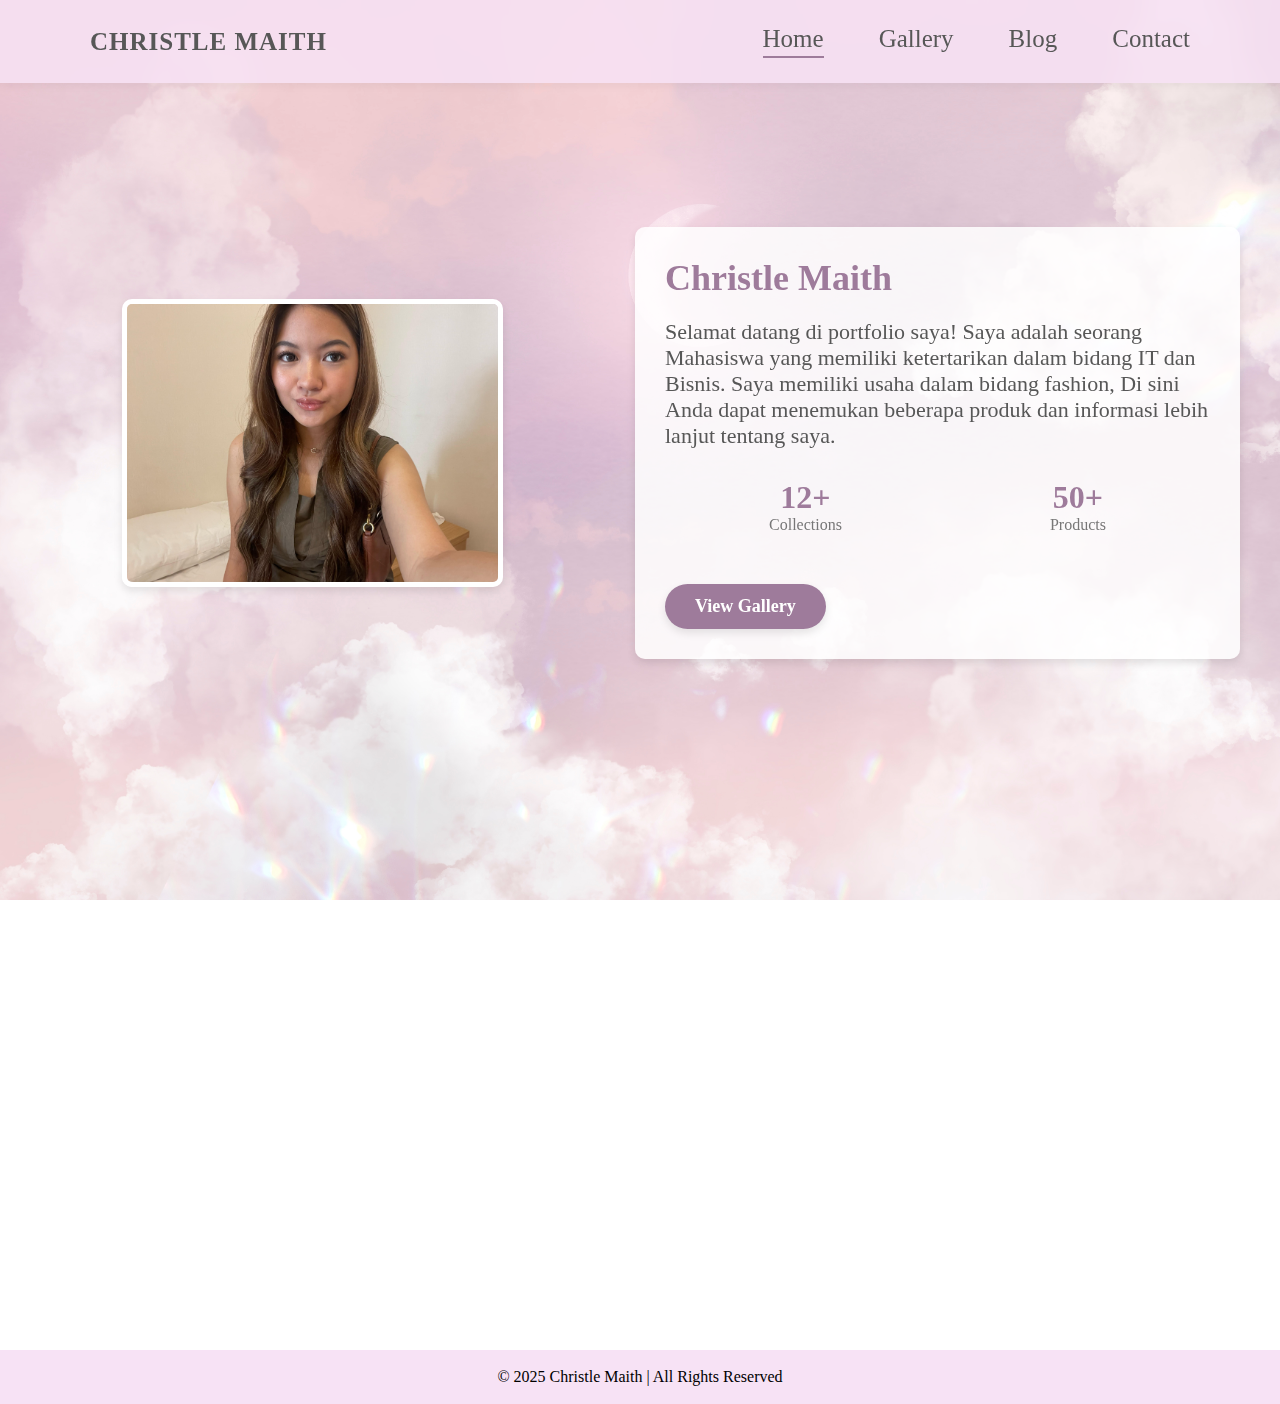
<file: index.html>
<!DOCTYPE html>
<html lang="id">
<head>
    <meta charset="UTF-8">
    <meta name="viewport" content="width=device-width, initial-scale=1.0">
    <meta name="description" content="Portfolio website of Christle Maith - IT and Business enthusiast">
    <title>Christle Maith - Portfolio</title>
    <link rel="stylesheet" href="css/style.css">
    <link rel="stylesheet" href="https://unpkg.com/aos@next/dist/aos.css" />
</head>
<body>
    <div class="loader">
        <div class="spinner"></div>
    </div>

    <header>
        <span class="logo">Christle Maith</span>
        <nav>
            <a href="index.html" class="active">Home</a>
            <a href="gallery.html">Gallery</a>
            <a href="blog.html">Blog</a>
            <a href="contact.html">Contact</a>
        </nav>
        <div class="hamburger">
            <span>☰</span>
        </div>
    </header>

    <div class="home-container">
        <div class="profile" data-aos="fade-right" data-aos-duration="1000">
            <img src="picture/profil.jpg" alt="Christle Maith Profile Photo">
        </div>
        <div class="about" data-aos="fade-left" data-aos-duration="1000" data-aos-delay="200">
            <h1>Christle Maith</h1>
            <p>Selamat datang di portfolio saya! Saya adalah seorang Mahasiswa yang memiliki ketertarikan dalam bidang IT dan Bisnis. Saya memiliki usaha dalam bidang fashion, Di sini Anda dapat menemukan beberapa produk dan informasi lebih lanjut tentang saya.</p>
            <div class="stats-container">
                <div class="stat-item">
                    <span class="stat-number">12+</span>
                    <span class="stat-label">Collections</span>
                </div>
                <div class="stat-item">
                    <span class="stat-number">50+</span>
                    <span class="stat-label">Products</span>
                </div>
               
            </div>
            <a href="gallery.html" class="cta-button">View Gallery</a>
        </div>
    </div>

    <section class="featured-section">
        <h2 data-aos="fade-up">Featured Products</h2>
        <div class="featured-grid">
            <div class="featured-item" data-aos="zoom-in" data-aos-delay="100">
                <img src="picture/baju1.jpg" alt="Featured Product 1">
                <div class="featured-overlay">
                    <a href="gallery.html" class="view-btn">View Details</a>
                </div>
            </div>
            <div class="featured-item" data-aos="zoom-in" data-aos-delay="200">
                <img src="picture/baju2.jpg" alt="Featured Product 2">
                <div class="featured-overlay">
                    <a href="gallery.html" class="view-btn">View Details</a>
                </div>
            </div>
            <div class="featured-item" data-aos="zoom-in" data-aos-delay="300">
                <img src="picture/baju3.jpg" alt="Featured Product 3">
                <div class="featured-overlay">
                    <a href="gallery.html" class="view-btn">View Details</a>
                </div>
            </div>
        </div>
    </section>

   

    <footer>
        &copy; 2025 Christle Maith | All Rights Reserved
    </footer>

    <script src="https://unpkg.com/aos@next/dist/aos.js"></script>
    <script src="js/main.js"></script>
</body>
</html>
</file>
<file: css/style.css>
/* Enhanced style.css */
:root {
    --primary-color: #f7e2f5;
    --secondary-color: #d4b3cf;
    --text-color: #575757;
    --accent-color: #9e7b9b;
    --white: #ffffff;
    --black: #000000;
    --shadow: 0 4px 8px rgba(0, 0, 0, 0.1);
    --transition: all 0.3s ease;
    --border-radius: 10px;
}

* {
    margin: 0;
    padding: 0;
    box-sizing: border-box;
}

body {
    font-family: Georgia, 'Times New Roman', Times, serif;
    background-image: url('../picture/pink-sky-background-with-crescent-moon.jpg');
    background-size: cover;
    background-attachment: fixed;
    color: var(--text-color);
    min-height: 100vh;
    display: flex;
    flex-direction: column;
    transition: var(--transition);
}

header {
    display: flex;
    justify-content: space-between;
    align-items: center;
    padding: 25px 90px;
    font-size: 25px;
    position: sticky;
    top: 0;
    background-color: rgba(247, 226, 245, 0.85);
    backdrop-filter: blur(10px);
    z-index: 100;
    box-shadow: 0 2px 10px rgba(0, 0, 0, 0.05);
}

.logo {
    font-weight: bold;
    letter-spacing: 1px;
    text-transform: uppercase;
}

nav {
    display: flex;
    gap: 55px;
}

nav a {
    color: var(--text-color);
    text-decoration: none;
    position: relative;
    padding-bottom: 5px;
    transition: var(--transition);
    font-weight: 500;
}

nav a:hover {
    color: var(--accent-color);
}

nav a::after {
    content: '';
    position: absolute;
    width: 0;
    height: 2px;
    bottom: 0;
    left: 0;
    background-color: var(--accent-color);
    transition: var(--transition);
}

nav a:hover::after {
    width: 100%;
}

nav a.active::after {
    width: 100%;
    background-color: var(--accent-color);
}

.hamburger {
    display: none;
    cursor: pointer;
}

.container {
    flex: 1;
    padding: 40px;
}

footer {
    text-align: center;
    padding: 18px;
    background-color: var(--primary-color);
    color: var(--black);
    margin-top: auto;
}

.home-container {
    display: flex;
    align-items: center;
    justify-content: center;
    gap: 50px;
    padding: 40px;
    min-height: 80vh;
}

.profile {
    flex: 1;
    display: flex;
    flex-direction: column;
    align-items: center;
    gap: 20px;
}

.profile img {
    width: 70%;
    max-width: 400px;
    border-radius: var(--border-radius);
    box-shadow: var(--shadow);
    transition: var(--transition);
    border: 5px solid white;
}

.profile img:hover {
    transform: scale(1.02);
    box-shadow: 0 8px 16px rgba(0, 0, 0, 0.2);
}

.profile-badges {
    display: flex;
    flex-wrap: wrap;
    gap: 10px;
    justify-content: center;
}

.profile-badges span {
    background-color: var(--secondary-color);
    color: var(--white);
    padding: 6px 12px;
    border-radius: 30px;
    font-size: 14px;
    font-weight: bold;
    box-shadow: var(--shadow);
}

.about {
    flex: 1;
    font-size: 22px;
    padding: 30px;
    background-color: rgba(255, 255, 255, 0.85);
    border-radius: var(--border-radius);
    box-shadow: var(--shadow);
}

.about h1 {
    margin-bottom: 20px;
    color: var(--accent-color);
    font-size: 36px;
}

.social-links {
    display: flex;
    gap: 15px;
    margin-top: 25px;
}

.social-btn {
    text-decoration: none;
    color: var(--white);
    background-color: var(--accent-color);
    padding: 10px 20px;
    border-radius: 30px;
    font-weight: bold;
    transition: var(--transition);
    font-size: 16px;
}

.social-btn:hover {
    transform: translateY(-3px);
    box-shadow: 0 6px 12px rgba(0, 0, 0, 0.1);
}

.social-btn.instagram {
    background: linear-gradient(45deg, #f09433, #e6683c, #dc2743, #cc2366, #bc1888);
}

.social-btn.linkedin {
    background-color: #0077b5;
}

.social-btn.twitter {
    background-color: #1da1f2;
}

.stats-container {
    display: flex;
    justify-content: space-around;
    margin: 30px 0;
    text-align: center;
}

.stat-item {
    display: flex;
    flex-direction: column;
}

.stat-number {
    font-size: 32px;
    font-weight: bold;
    color: var(--accent-color);
}

.stat-label {
    font-size: 16px;
    opacity: 0.8;
}

.cta-button {
    display: inline-block;
    background-color: var(--accent-color);
    color: white;
    padding: 12px 30px;
    border-radius: 30px;
    text-decoration: none;
    font-weight: bold;
    font-size: 18px;
    margin-top: 20px;
    transition: var(--transition);
    box-shadow: 0 4px 8px rgba(0, 0, 0, 0.1);
}

.cta-button:hover {
    transform: translateY(-3px);
    box-shadow: 0 8px 16px rgba(0, 0, 0, 0.15);
}

.featured-section {
    padding: 60px 40px;
    text-align: center;
}

.featured-section h2 {
    font-size: 32px;
    margin-bottom: 40px;
    color: var(--accent-color);
    position: relative;
    display: inline-block;
}

.featured-section h2::after {
    content: '';
    position: absolute;
    width: 60%;
    height: 3px;
    background-color: var(--accent-color);
    bottom: -10px;
    left: 20%;
}

.featured-grid {
    display: grid;
    grid-template-columns: repeat(auto-fit, minmax(300px, 1fr));
    gap: 30px;
    max-width: 1200px;
    margin: 0 auto;
}

.featured-item {
    position: relative;
    border-radius: var(--border-radius);
    overflow: hidden;
    box-shadow: var(--shadow);
    height: 350px;
    transition: var(--transition);
}

.featured-item:hover {
    transform: translateY(-10px);
    box-shadow: 0 12px 24px rgba(0, 0, 0, 0.2);
}

.featured-item img {
    width: 100%;
    height: 100%;
    object-fit: cover;
    transition: var(--transition);
}

.featured-item:hover img {
    transform: scale(1.1);
}

.featured-overlay {
    position: absolute;
    bottom: 0;
    left: 0;
    right: 0;
    padding: 20px;
    background: linear-gradient(to top, rgba(0, 0, 0, 0.8), transparent);
    color: white;
    transform: translateY(100px);
    transition: var(--transition);
    opacity: 0;
}

.featured-item:hover .featured-overlay {
    transform: translateY(0);
    opacity: 1;
}

.featured-overlay h3 {
    margin-bottom: 10px;
    font-size: 22px;
}

.view-btn {
    display: inline-block;
    background-color: var(--accent-color);
    color: white;
    padding: 8px 20px;
    border-radius: 20px;
    text-decoration: none;
    font-weight: bold;
    margin-top: 10px;
    transition: var(--transition);
}

.view-btn:hover {
    background-color: var(--secondary-color);
}

.testimonials {
    padding: 80px 40px;
    text-align: center;
    background-color: rgba(255, 255, 255, 0.8);
    margin: 40px auto;
    max-width: 1200px;
    border-radius: var(--border-radius);
    box-shadow: var(--shadow);
}

.testimonials h2 {
    font-size: 32px;
    margin-bottom: 40px;
    color: var(--accent-color);
}

.testimonial-slider {
    position: relative;
    height: 180px;
    margin: 0 auto;
    max-width: 800px;
}

.testimonial-slide {
    position: absolute;
    top: 0;
    left: 0;
    width: 100%;
    padding: 20px;
    opacity: 0;
    transform: translateX(20px);
    transition: all 0.5s ease;
}

.testimonial-slide.active {
    opacity: 1;
    transform: translateX(0);
}

.testimonial-slide p {
    font-size: 18px;
    font-style: italic;
    margin-bottom: 20px;
}

.client-info {
    display: flex;
    flex-direction: column;
    align-items: center;
}

.client-name {
    font-weight: bold;
    font-size: 16px;
    color: var(--accent-color);
}

.client-role {
    font-size: 14px;
    opacity: 0.7;
}

.slider-controls {
    display: flex;
    justify-content: center;
    gap: 10px;
    margin-top: 20px;
}

.slider-dot {
    width: 12px;
    height: 12px;
    border-radius: 50%;
    background-color: var(--secondary-color);
    opacity: 0.5;
    cursor: pointer;
    transition: var(--transition);
}

.slider-dot.active {
    opacity: 1;
    background-color: var(--accent-color);
}

.gallery-hero {
    text-align: center;
    padding: 60px 20px;
    margin-bottom: 20px;
    position: relative;
}

.gallery-hero::before {
    content: '';
    position: absolute;
    top: 0;
    left: 0;
    right: 0;
    bottom: 0;
    background-color: rgba(255, 255, 255, 0.7);
    z-index: -1;
}

.gallery-hero h1 {
    font-size: 40px;
    color: var(--accent-color);
    margin-bottom: 15px;
}

.gallery-hero p {
    font-size: 18px;
    max-width: 600px;
    margin: 0 auto;
}

.filter-container {
    display: flex;
    justify-content: center;
    flex-wrap: wrap;
    gap: 15px;
    margin-bottom: 30px;
}

.filter-btn {
    background-color: var(--primary-color);
    color: var(--text-color);
    border: none;
    padding: 10px 25px;
    border-radius: 30px;
    cursor: pointer;
    font-size: 16px;
    font-weight: bold;
    transition: var(--transition);
    box-shadow: var(--shadow);
}

.filter-btn:hover, .filter-btn.active {
    background-color: var(--accent-color);
    color: white;
}

.search-sort-container {
    display: flex;
    justify-content: space-between;
    align-items: center;
    margin-bottom: 30px;
    flex-wrap: wrap;
    gap: 20px;
}

.search-box {
    display: flex;
    max-width: 400px;
    width: 100%;
}

.search-box input {
    padding: 10px 15px;
    border: 1px solid var(--secondary-color);
    border-radius: 30px 0 0 30px;
    width: 100%;
    font-size: 16px;
}

.search-box button {
    background-color: var(--accent-color);
    color: white;
    border: none;
    padding: 10px 20px;
    border-radius: 0 30px 30px 0;
    cursor: pointer;
    font-weight: bold;
    transition: var(--transition);
}

.search-box button:hover {
    background-color: var(--secondary-color);
}

.sort-box {
    display: flex;
    align-items: center;
    gap: 10px;
}

.sort-box label {
    font-weight: bold;
}

.sort-box select {
    padding: 8px 15px;
    border: 1px solid var(--secondary-color);
    border-radius: 20px;
    background-color: white;
    font-size: 16px;
}

.gallery-container {
    display: grid;
    grid-template-columns: repeat(auto-fill, minmax(300px, 1fr));
    gap: 30px;
    padding: 20px 0;
}

.gallery-item {
    position: relative;
    border-radius: var(--border-radius);
    overflow: hidden;
    box-shadow: var(--shadow);
    height: 350px;
    transition: var(--transition);
    transform-origin: center bottom;
}

.gallery-item:hover {
    transform: translateY(-10px);
    box-shadow: 0 12px 24px rgba(0, 0, 0, 0.2);
}

.gallery-item img {
    width: 100%;
    height: 100%;
    object-fit: cover;
    transition: var(--transition);
}

.gallery-item:hover img {
    transform: scale(1.1);
}

.item-overlay {
    position: absolute;
    bottom: 0;
    left: 0;
    right: 0;
    padding: 20px;
    background: linear-gradient(to top, rgba(0, 0, 0, 0.8), transparent);
    color: white;
    transform: translateY(100px);
    transition: var(--transition);}
    .item-overlay {
        position: absolute;
        bottom: 0;
        left: 0;
        right: 0;
        padding: 20px;
        background: linear-gradient(to top, rgba(0, 0, 0, 0.8), transparent);
        color: white;
        transform: translateY(100px);
        transition: var(--transition);
        opacity: 0;
    }
    
    .gallery-item:hover .item-overlay {
        transform: translateY(0);
        opacity: 1;
    }
    
    .item-overlay h3 {
        margin-bottom: 10px;
        font-size: 22px;
    }
    
    .item-overlay p {
        margin-bottom: 15px;
        font-size: 14px;
        opacity: 0.8;
    }
    
    .details-btn {
        display: inline-block;
        background-color: var(--accent-color);
        color: white;
        padding: 8px 20px;
        border-radius: 20px;
        text-decoration: none;
        font-weight: bold;
        transition: var(--transition);
    }
    
    .details-btn:hover {
        background-color: var(--secondary-color);
        transform: scale(1.05);
    }
    
    .item-tags {
        position: absolute;
        top: 15px;
        right: 15px;
        display: flex;
        flex-direction: column;
        gap: 8px;
    }
    
    .item-tags span {
        background-color: var(--accent-color);
        color: white;
        padding: 5px 10px;
        border-radius: 20px;
        font-size: 12px;
        font-weight: bold;
        opacity: 0.9;
    }
    
    .pagination {
        display: flex;
        justify-content: center;
        gap: 10px;
        margin-top: 40px;
    }
    
    .page-btn {
        background-color: var(--primary-color);
        color: var(--text-color);
        border: none;
        width: 40px;
        height: 40px;
        border-radius: 50%;
        display: flex;
        align-items: center;
        justify-content: center;
        cursor: pointer;
        transition: var(--transition);
        font-weight: bold;
    }
    
    .page-btn.next {
        width: auto;
        padding: 0 20px;
        border-radius: 20px;
    }
    
    .page-btn:hover, .page-btn.active {
        background-color: var(--accent-color);
        color: white;
    }
    
    .lightbox {
        position: fixed;
        top: 0;
        left: 0;
        width: 100%;
        height: 100%;
        background-color: rgba(0, 0, 0, 0.9);
        display: none;
        justify-content: center;
        align-items: center;
        z-index: 1000;
        flex-direction: column;
    }
    
    .lightbox img {
        max-width: 80%;
        max-height: 70%;
        border-radius: var(--border-radius);
        object-fit: contain;
    }
    
    .lightbox-details {
        color: white;
        text-align: center;
        max-width: 600px;
        margin-top: 20px;
    }
    
    .lightbox-details h2 {
        font-size: 24px;
        margin-bottom: 10px;
    }
    
    .lightbox-details p {
        margin-bottom: 15px;
        opacity: 0.8;
    }
    
    .lightbox-tags {
        display: flex;
        justify-content: center;
        gap: 10px;
    }
    
    .lightbox-tags span {
        background-color: var(--accent-color);
        color: white;
        padding: 5px 10px;
        border-radius: 20px;
        font-size: 12px;
    }
    
    .close-lightbox {
        position: absolute;
        top: 20px;
        right: 20px;
        color: var(--white);
        font-size: 30px;
        cursor: pointer;
        z-index: 1001;
        width: 40px;
        height: 40px;
        display: flex;
        align-items: center;
        justify-content: center;
        background-color: rgba(0, 0, 0, 0.5);
        border-radius: 50%;
        transition: var(--transition);
    }
    
    .close-lightbox:hover {
        background-color: var(--accent-color);
        transform: rotate(90deg);
    }
    
    .lightbox-nav {
        position: absolute;
        width: 100%;
        display: flex;
        justify-content: space-between;
        padding: 0 50px;
        top: 50%;
        transform: translateY(-50%);
    }
    
    .lightbox-nav span {
        color: white;
        font-size: 24px;
        cursor: pointer;
        width: 50px;
        height: 50px;
        display: flex;
        align-items: center;
        justify-content: center;
        background-color: rgba(0, 0, 0, 0.5);
        border-radius: 50%;
        transition: var(--transition);
    }
    
    .lightbox-nav span:hover {
        background-color: var(--accent-color);
    }
    
    .newsletter-section {
        padding: 60px 20px;
        margin-top: 40px;
    }
    
    .newsletter-container {
        max-width: 800px;
        margin: 0 auto;
        text-align: center;
        background-color: rgba(255, 255, 255, 0.8);
        padding: 40px;
        border-radius: var(--border-radius);
        box-shadow: var(--shadow);
    }
    
    .newsletter-container h2 {
        color: var(--accent-color);
        margin-bottom: 15px;
        font-size: 28px;
    }
    
    .newsletter-container p {
        margin-bottom: 25px;
        font-size: 16px;
    }
    
    .newsletter-form {
        display: flex;
        max-width: 500px;
        margin: 0 auto;
    }
    
    .newsletter-form input {
        flex: 1;
        padding: 12px 15px;
        border: 1px solid var(--secondary-color);
        border-radius: 30px 0 0 30px;
        font-size: 16px;
    }
    
    .newsletter-form button {
        background-color: var(--accent-color);
        color: white;
        border: none;
        padding: 12px 25px;
        border-radius: 0 30px 30px 0;
        cursor: pointer;
        font-weight: bold;
        transition: var(--transition);
    }
    
    .newsletter-form button:hover {
        background-color: var(--secondary-color);
    }
    
    .loader {
        position: fixed;
        top: 0;
        left: 0;
        width: 100%;
        height: 100%;
        background-color: var(--white);
        display: flex;
        justify-content: center;
        align-items: center;
        z-index: 9999;
        transition: var(--transition);
    }
    
    .loader.fade-out {
        opacity: 0;
        visibility: hidden;
    }
    
    .spinner {
        width: 40px;
        height: 40px;
        border: 4px solid rgba(0, 0, 0, 0.1);
        border-top-color: var(--accent-color);
        border-radius: 50%;
        animation: spin 0.8s linear infinite;
    }
    
    @keyframes spin {
        to {
            transform: rotate(360deg);
        }
    }
    
    [data-aos] {
        opacity: 0;
        transition-property: transform, opacity;
        &.aos-animate {
            opacity: 1;
        }
    }
    
    [data-aos="fade-up"] {
        transform: translateY(30px);
        &.aos-animate {
            transform: translateY(0);
        }
    }
    
    [data-aos="fade-right"] {
        transform: translateX(-30px);
        &.aos-animate {
            transform: translateX(0);
        }
    }
    
    [data-aos="fade-left"] {
        transform: translateX(30px);
        &.aos-animate {
            transform: translateX(0);
        }
    }
    
    [data-aos="zoom-in"] {
        transform: scale(0.9);
        &.aos-animate {
            transform: scale(1);
        }
    }
    
    @media screen and (max-width: 1024px) {
        .home-container {
            flex-direction: column;
            text-align: center;
        }
        
        .about {
            padding: 30px 10px;
        }
        
        .stats-container {
            flex-wrap: wrap;
        }
        
        .stat-item {
            flex: 1;
            min-width: 120px;
            margin-bottom: 15px;
        }
        
        .gallery-item {
            width: 100%;
        }
        
        .search-sort-container {
            flex-direction: column;
            align-items: stretch;
        }
    }
    
    @media screen and (max-width: 768px) {
        header {
            padding: 20px 30px;
        }
        
        nav {
            position: fixed;
            top: 0;
            right: -100%;
            height: 100vh;
            width: 70%;
            background-color: rgba(255, 255, 255, 0.95);
            flex-direction: column;
            justify-content: center;
            align-items: center;
            transition: var(--transition);
            z-index: 100;
        }
        
        nav.active {
            right: 0;
        }
        
        .hamburger {
            display: block;
            z-index: 101;
        }
        
        .social-links {
            justify-content: center;
            flex-wrap: wrap;
        }
        
        .newsletter-form {
            flex-direction: column;
        }
        
        .newsletter-form input {
            border-radius: 30px;
            margin-bottom: 10px;
        }
        
        .newsletter-form button {
            border-radius: 30px;
        }
        
        .lightbox-nav {
            padding: 0 20px;
        }
    }

    /* Blog Page Styles */
.blog-container {
    display: flex;
    flex-direction: column;
    gap: 30px;
    max-width: 900px;
    margin: 0 auto;
}

.article-item {
    background-color: rgba(255, 255, 255, 0.85);
    border-radius: var(--border-radius);
    overflow: hidden;
    box-shadow: var(--shadow);
    transition: var(--transition);
}

.article-item:hover {
    transform: translateY(-5px);
    box-shadow: 0 8px 16px rgba(0, 0, 0, 0.2);
}

.article-item img {
    width: 100%;
    height: 300px;
    object-fit: cover;
}

.article-item h2 {
    padding: 20px 20px 10px;
    color: var(--accent-color);
    font-size: 24px;
}

.article-item p {
    padding: 0 20px 20px;
    font-size: 16px;
    line-height: 1.6;
}

.article-item a {
    display: inline-block;
    margin: 0 20px 20px;
    background-color: var(--accent-color);
    color: white;
    padding: 10px 20px;
    border-radius: 30px;
    text-decoration: none;
    font-weight: bold;
    transition: var(--transition);
}

.article-item a:hover {
    background-color: var(--secondary-color);
    transform: scale(1.05);
}

/* Contact Page Styles */
.contact-container {
    max-width: 900px;
    margin: 0 auto;
    padding: 40px 20px;
}

.contact-container h1 {
    text-align: center;
    margin-bottom: 40px;
    color: var(--accent-color);
    font-size: 36px;
}

.contact-form {
    background-color: rgba(255, 255, 255, 0.85);
    padding: 30px;
    border-radius: var(--border-radius);
    box-shadow: var(--shadow);
    margin-bottom: 40px;
}

.form-group {
    margin-bottom: 20px;
}

.form-group label {
    display: block;
    margin-bottom: 8px;
    font-weight: bold;
    color: var(--accent-color);
}

.form-group input,
.form-group textarea {
    width: 100%;
    padding: 12px;
    border: 1px solid var(--secondary-color);
    border-radius: var(--border-radius);
    font-size: 16px;
    transition: var(--transition);
}

.form-group textarea {
    min-height: 150px;
    resize: vertical;
}

.form-group input:focus,
.form-group textarea:focus {
    outline: none;
    border-color: var(--accent-color);
    box-shadow: 0 0 0 2px rgba(158, 123, 155, 0.2);
}

.contact-form button {
    background-color: var(--accent-color);
    color: white;
    border: none;
    padding: 12px 30px;
    border-radius: 30px;
    font-size: 16px;
    font-weight: bold;
    cursor: pointer;
    transition: var(--transition);
}

.contact-form button:hover {
    background-color: var(--secondary-color);
    transform: scale(1.05);
}

.contact-info {
    background-color: rgba(255, 255, 255, 0.85);
    padding: 30px;
    border-radius: var(--border-radius);
    box-shadow: var(--shadow);
}

.contact-item {
    margin-bottom: 15px;
}

.contact-item a {
    display: block;
    padding: 10px;
    text-decoration: none;
    color: var(--text-color);
    transition: var(--transition);
    border-radius: var(--border-radius);
}

.contact-item a:hover {
    background-color: var(--primary-color);
    transform: translateX(5px);
}

.error-message {
    color: #ff4d4d;
    font-size: 14px;
    margin-top: 5px;
}

.success-message {
    background-color: #4caf50;
    color: white;
    padding: 15px;
    border-radius: var(--border-radius);
    margin-top: 20px;
    text-align: center;
    font-weight: bold;
}

/* Fixed duplicate item-overlay in original CSS */
.item-overlay {
    position: absolute;
    bottom: 0;
    left: 0;
    right: 0;
    padding: 20px;
    background: linear-gradient(to top, rgba(0, 0, 0, 0.8), transparent);
    color: white;
    transform: translateY(100px);
    transition: var(--transition);
    opacity: 0;
}

/* Animation for elements */
.animate-on-scroll {
    opacity: 0;
    transform: translateY(30px);
    transition: opacity 0.8s ease, transform 0.8s ease;
}

.animate-on-scroll.active {
    opacity: 1;
    transform: translateY(0);
}

@media screen and (max-width: 768px) {
    .contact-container h1 {
        font-size: 28px;
    }
    
    .contact-form,
    .contact-info {
        padding: 20px;
    }
}
</file>
